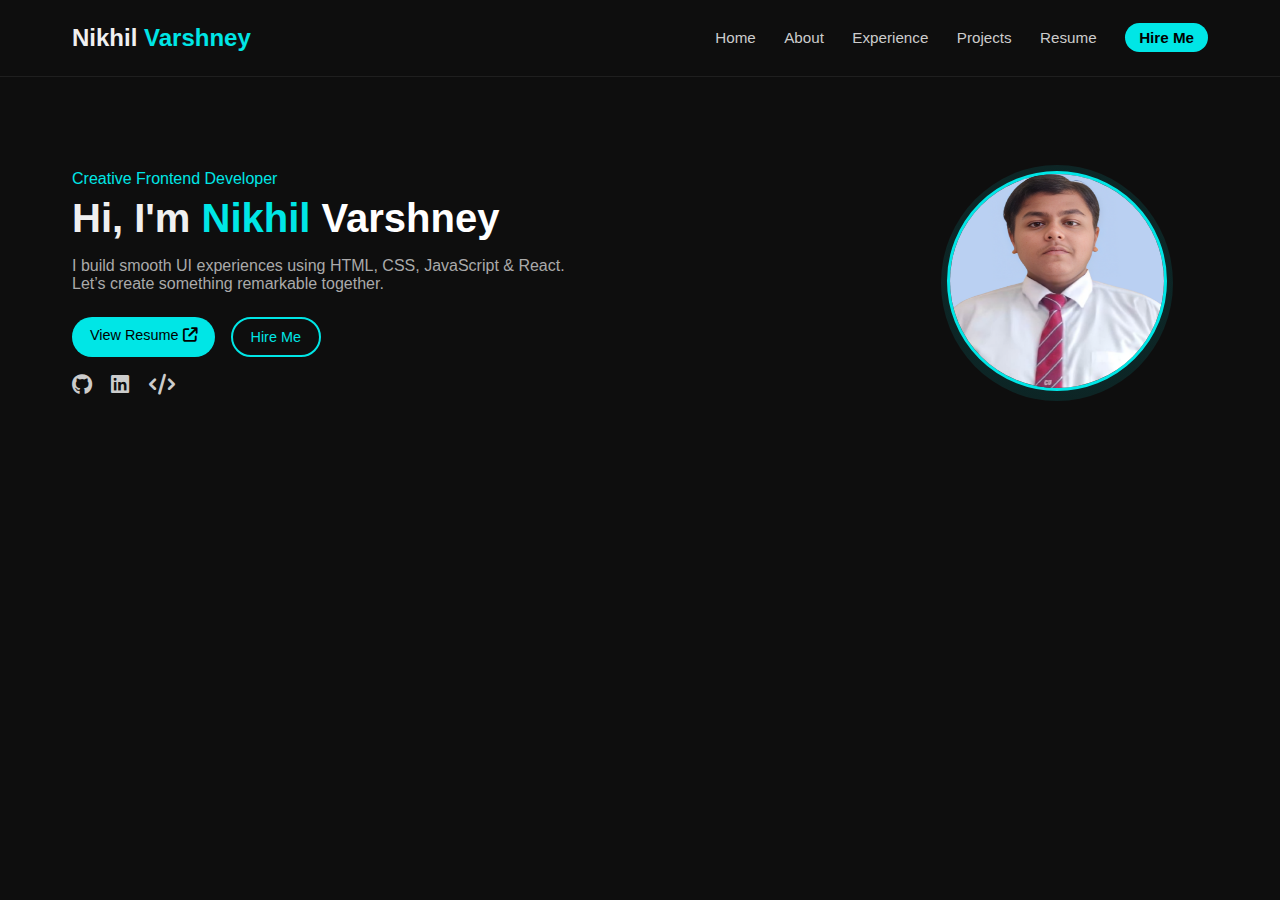
<file: index.html>
<!DOCTYPE html>
<html lang="en">
<head>
  <meta charset="UTF-8" />
  <meta name="viewport" content="width=device-width, initial-scale=1.0"/>
  <title>Nikhil Varshney | Portfolio</title>
  <link rel="stylesheet" href="style.css" />
  <link href="https://cdnjs.cloudflare.com/ajax/libs/font-awesome/6.5.0/css/all.min.css" rel="stylesheet" />
</head>
<body>

  <!-- HEADER -->
  <header>
    <div class="container nav">
      <h1>Nikhil <span>Varshney</span></h1>
      <nav>
        <a href="index.html" class="active">Home</a>
        <a href="about.html">About</a>
        <a href="experience.html">Experience</a>
        <a href="projects.html">Projects</a>
        <a href="https://drive.google.com/file/d/1GR6tdzxNCYlQW7DC6la7DAirOl8SXgv_/view?usp=sharing" target="_blank">Resume</a>
        <a href="https://6863a51a902bc8a4855fe875--dazzling-torte-f1b8de.netlify.app/" class="hire" id="openPopup">Hire Me</a>
      </nav>
    </div>
  </header>

  <!-- HERO SECTION -->
  <section class="hero-section container">
    <div class="hero-info">
      <p class="subtitle">Creative Frontend Developer</p>
      <h2 class="headline">Hi, I'm <span class="highlight">Nikhil</span> <span class="flicker">Varshney</span></h2>
      <p class="tagline">
        I build smooth UI experiences using HTML, CSS, JavaScript & React.<br />
        Let’s create something remarkable together.
      </p>
      <div class="cta-group">
        <a href="https://drive.google.com/file/d/1GR6tdzxNCYlQW7DC6la7DAirOl8SXgv_/view?usp=sharing" class="btn primary" target="_blank">
          View Resume <i class="fas fa-arrow-up-right-from-square"></i>
        </a>
        <a href="#" class="btn ghost" id="openPopup2">Hire Me</a>
      </div>
      <div class="social-icons">
        <a href="https://github.com/Nikhilji123" target="_blank"><i class="fab fa-github"></i></a>
        <a href="https://linkedin.com/in/nikhilvarshney-772559231" target="_blank"><i class="fab fa-linkedin"></i></a>
        <a href="#"><i class="fas fa-code"></i></a>
      </div>
    </div>

    <!-- Profile Image -->
    <div class="hero-image">
      <div class="avatar-glow">
        <img src= "\nikhil-home.png.png"  alt="" />
      </div>
    </div>
  </section>

  <!-- HIRE ME POPUP -->
  <div class="popup-overlay" id="popup">
    <div class="popup-card">
      <div class="popup-left">
      </div>
      <div class="popup-right">
        <h3>Nikhil <span>Varshney</span></h3>
        <p>Thanks for your interest!</p>
        <p>Email: <a href="mailto:nikhilvarshney123456@gmail.com">nikhilvarshney123456@gmail.com</a></p>
        <p>Phone: <a href="tel:+918604253300">+91 8604253300</a></p>
        <button id="closePopup">Close</button>
      </div>
    </div>
  </div>

  <!-- POPUP SCRIPT -->
  <script>
    const popup = document.getElementById('popup');
    const openBtn1 = document.getElementById('openPopup');
    const openBtn2 = document.getElementById('openPopup2');
    const closeBtn = document.getElementById('closePopup');

    openBtn1.addEventListener('click', (e) => {
      e.preventDefault();
      popup.style.display = 'flex';
    });
    openBtn2.addEventListener('click', (e) => {
      e.preventDefault();
      popup.style.display = 'flex';
    });
    closeBtn.addEventListener('click', () => {
      popup.style.display = 'none';
    });
    window.addEventListener('click', (e) => {
      if (e.target === popup) popup.style.display = 'none';
    });
  </script>

</body>
</html>
</file>
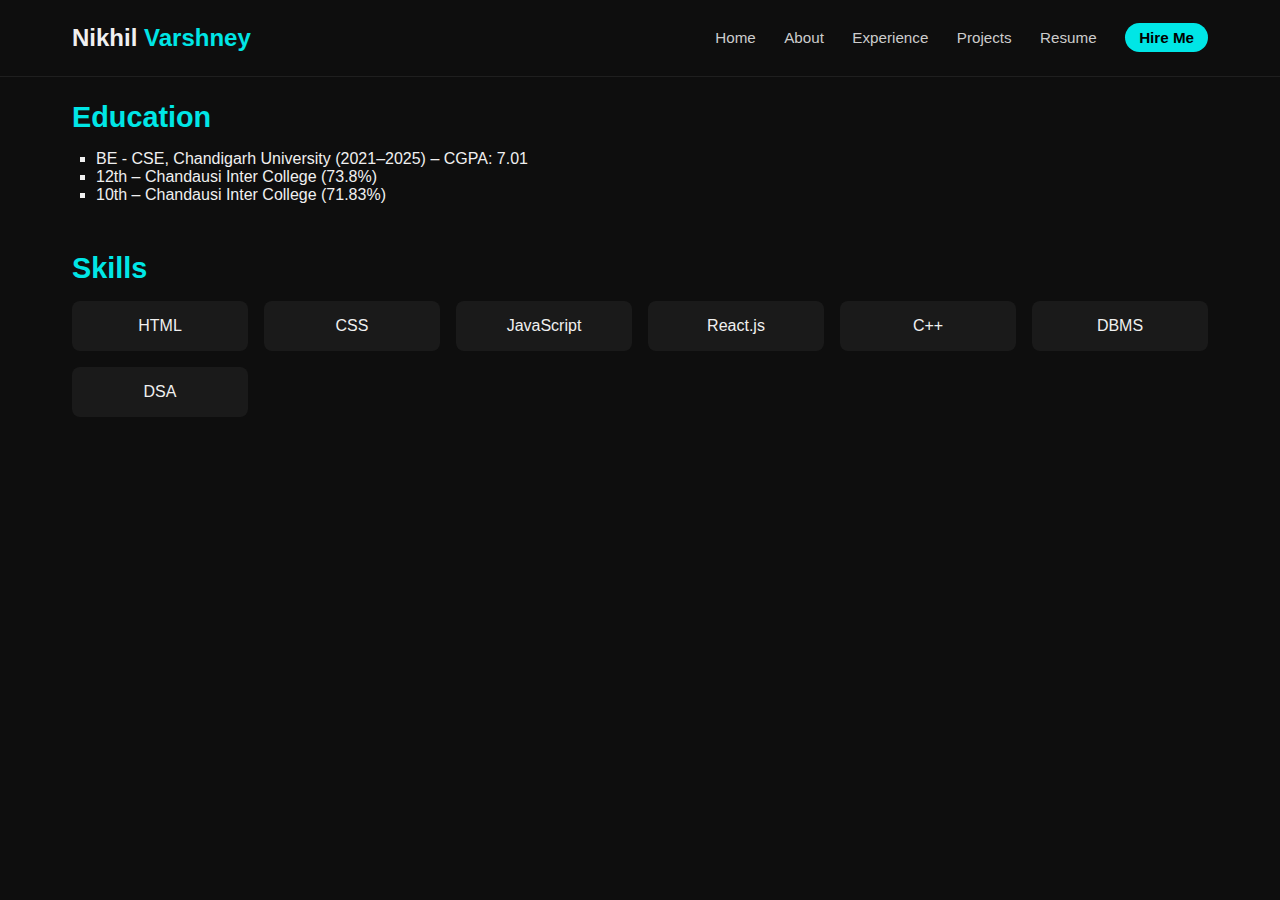
<file: about.html>
<!DOCTYPE html>
<html lang="en">
<head>
  <meta charset="UTF-8" />
  <meta name="viewport" content="width=device-width, initial-scale=1.0" />
  <title>About | Nikhil Varshney</title>
  <link rel="stylesheet" href="style.css" />
</head>
<body>
  <header>
    <div class="container nav">
      <h1>Nikhil <span>Varshney</span></h1>
      <nav>
        <a href="index.html">Home</a>
        <a href="about.html" class="active">About</a>
        <a href="experience.html">Experience</a>
        <a href="projects.html">Projects</a>
        <a href="https://drive.google.com/file/d/1GR6tdzxNCYlQW7DC6la7DAirOl8SXgv_/view?usp=sharing" target="_blank">Resume</a>
        <a href="#" class="hire" id="openPopup">Hire Me</a>
      </nav>
    </div>
  </header>

  <main class="container">
    <!-- Education Section -->
    <section id="education" style="margin-bottom: 3rem;">
      <h2 style="font-size: 1.8rem; margin-bottom: 1rem; color: #00e6e6;">Education</h2>
      <ul style="list-style: square; padding-left: 1.5rem;">
        <li>BE - CSE, Chandigarh University (2021–2025) – CGPA: 7.01</li>
        <li>12th – Chandausi Inter College (73.8%)</li>
        <li>10th – Chandausi Inter College (71.83%)</li>
      </ul>
    </section>

    <!-- Skills Section -->
    <section id="skills" style="margin-bottom: 3rem;">
      <h2 style="font-size: 1.8rem; margin-bottom: 1rem; color: #00e6e6;">Skills</h2>
      <ul style="display: grid; grid-template-columns: repeat(auto-fit, minmax(150px, 1fr)); gap: 1rem; padding-left: 0; list-style: none;">
        <li style="background: #1a1a1a; padding: 1rem; border-radius: 8px; text-align: center; transition: transform 0.3s;">HTML</li>
        <li style="background: #1a1a1a; padding: 1rem; border-radius: 8px; text-align: center; transition: transform 0.3s;">CSS</li>
        <li style="background: #1a1a1a; padding: 1rem; border-radius: 8px; text-align: center; transition: transform 0.3s;">JavaScript</li>
        <li style="background: #1a1a1a; padding: 1rem; border-radius: 8px; text-align: center; transition: transform 0.3s;">React.js</li>
        <li style="background: #1a1a1a; padding: 1rem; border-radius: 8px; text-align: center; transition: transform 0.3s;">C++</li>
        <li style="background: #1a1a1a; padding: 1rem; border-radius: 8px; text-align: center; transition: transform 0.3s;">DBMS</li>
        <li style="background: #1a1a1a; padding: 1rem; border-radius: 8px; text-align: center; transition: transform 0.3s;">DSA</li>
      </ul>
    </section>
  </main>

  <!-- Hire Me Popup -->
  <div class="popup-overlay" id="popup" style="position: fixed; top: 0; left: 0; width: 100%; height: 100%; background: rgba(0,0,0,0.7); display: none; justify-content: center; align-items: center; z-index: 9999;">
    <div class="popup-card" style="background: white; color: #111; padding: 1.5rem; border-radius: 10px; width: 350px; max-width: 90%; display: flex; align-items: center; gap: 1rem; box-shadow: 0 0 15px #00e6e6;">
      <div class="popup-left">
      </div>
      <div class="popup-right">
        <h3 style="margin: 0; color: #6b21a8;">Nikhil <span style="color: #111;">Varshney</span></h3>
        <p>Thanks for your interest!</p>
        <p>Email: <a href="mailto:nikhilvarshney123456@gmail.com">nikhilvarshney123456@gmail.com</a></p>
        <p>Phone: <a href="tel:+918604253300">+91 8604253300</a></p>
        <button id="closePopup" style="background: none; border: none; color: #6b21a8; font-weight: bold; margin-top: 0.5rem; cursor: pointer;">Close</button>
      </div>
    </div>
  </div>

  <script>
    document.querySelectorAll('#skills li').forEach(skill => {
      skill.addEventListener('mouseenter', () => {
        skill.style.transform = 'scale(1.05)';
      });
      skill.addEventListener('mouseleave', () => {
        skill.style.transform = 'scale(1)';
      });
    });

    const popup = document.getElementById('popup');
    const openBtn = document.getElementById('openPopup');
    const closeBtn = document.getElementById('closePopup');
    openBtn.addEventListener('click', (e) => {
      e.preventDefault();
      popup.style.display = 'flex';
    });
    closeBtn.addEventListener('click', () => {
      popup.style.display = 'none';
    });
    window.addEventListener('click', (e) => {
      if (e.target === popup) popup.style.display = 'none';
    });
  </script>
</body>
</html>
</file>
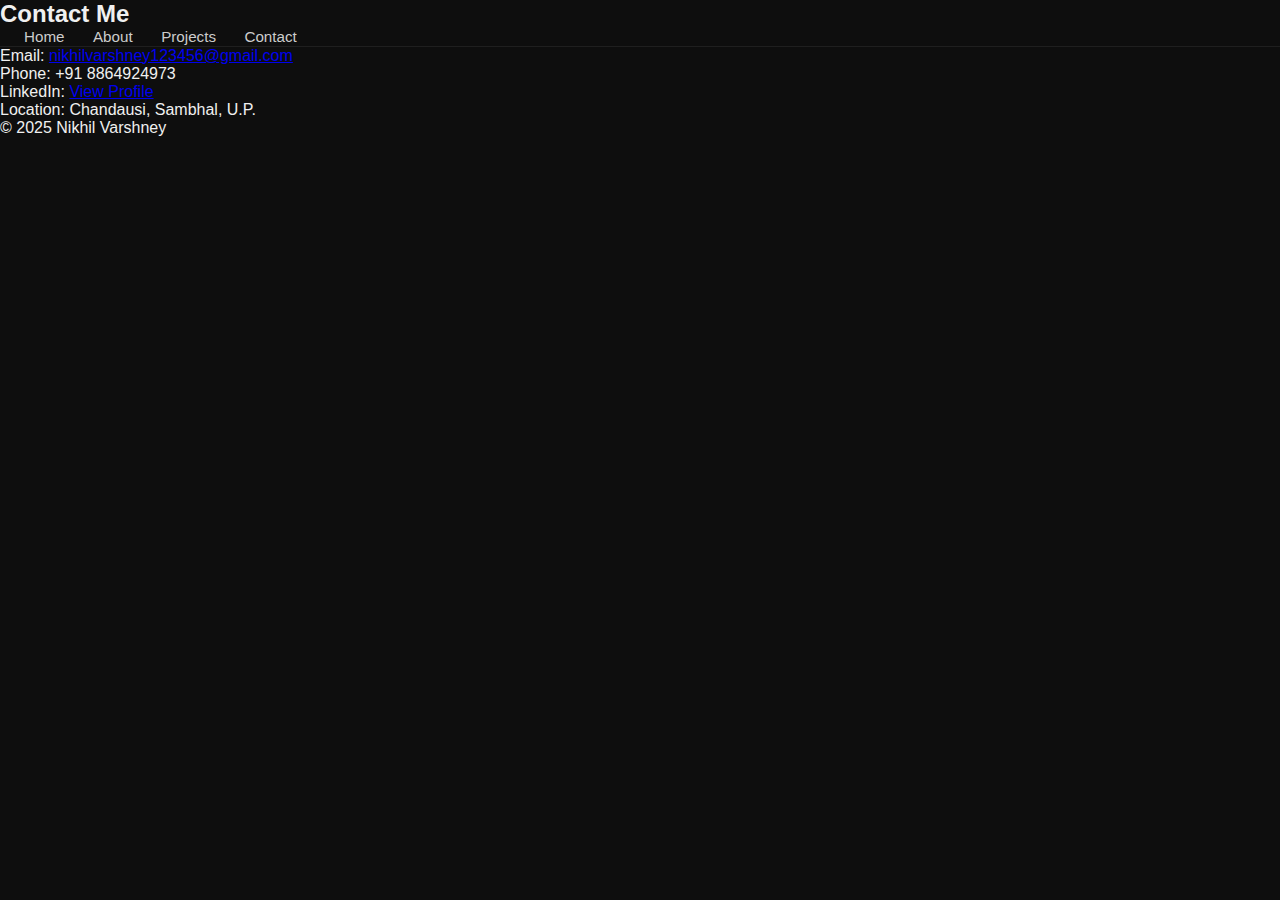
<file: contact.html>
<!DOCTYPE html>
<html>
<head>
  <title>Contact - Nikhil</title>
  <link rel="stylesheet" href="style.css" />
</head>
<body>
  <header>
    <h1>Contact Me</h1>
    <nav>
      <a href="index.html">Home</a>
      <a href="about.html">About</a>
      <a href="project.html">Projects</a>
      <a href="contact.html">Contact</a>
    </nav>
  </header>

  <section>
    <p>Email: <a href="mailto:nikhilvarshney123456@gmail.com">nikhilvarshney123456@gmail.com</a></p>
    <p>Phone: +91 8864924973</p>
    <p>LinkedIn: <a href="https://www.linkedin.com/in/nikhilvarshney-772559231">View Profile</a></p>
    <p>Location: Chandausi, Sambhal, U.P.</p>
  </section>

  <footer>© 2025 Nikhil Varshney</footer>
</body>
</html>
</file>
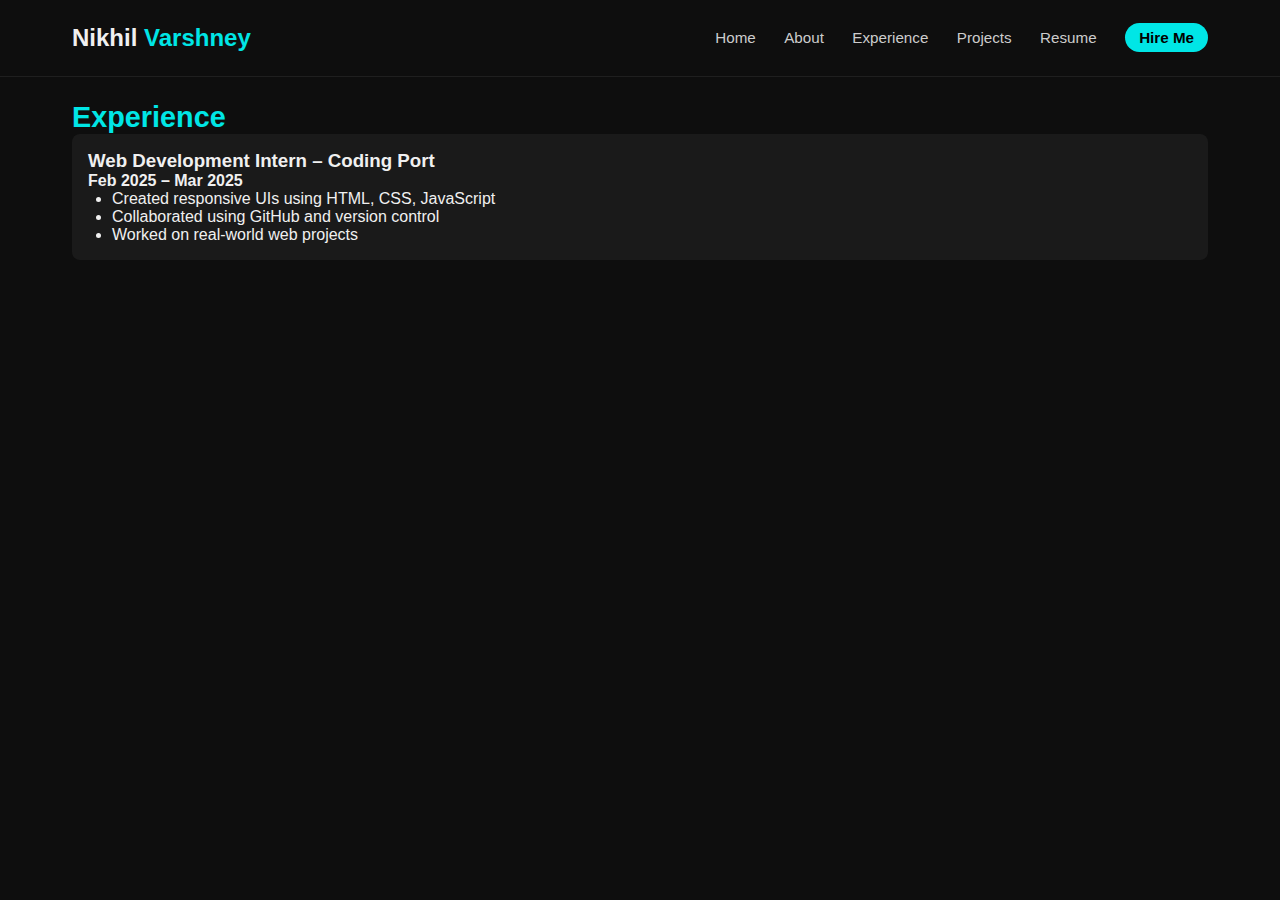
<file: experience.html>
<!DOCTYPE html>
<html lang="en">
<head>
  <meta charset="UTF-8" />
  <meta name="viewport" content="width=device-width, initial-scale=1.0" />
  <title>Experience | Nikhil Varshney</title>
  <link rel="stylesheet" href="style.css" />
</head>
<body>
  <header>
    <div class="container nav">
      <h1>Nikhil <span>Varshney</span></h1>
      <nav>
        <a href="index.html">Home</a>
        <a href="about.html">About</a>
        <a href="experience.html" class="active">Experience</a>
        <a href="projects.html">Projects</a>
        <a href="https://drive.google.com/file/d/1GR6tdzxNCYlQW7DC6la7DAirOl8SXgv_/view?usp=sharing" target="_blank">Resume</a>
        <a href="#" class="hire" id="openPopup">Hire Me</a>
      </nav>
    </div>
  </header>

  <main class="container">
    <section style="margin-bottom: 3rem;">
      <h2 style="font-size: 1.8rem; color: #00e6e6;">Experience</h2>
      <div style="background: #1a1a1a; padding: 1rem; border-radius: 8px; transition: transform 0.3s;">
        <h3>Web Development Intern – Coding Port</h3>
        <p><strong>Feb 2025 – Mar 2025</strong></p>
        <ul style="padding-left: 1.5rem;">
          <li>Created responsive UIs using HTML, CSS, JavaScript</li>
          <li>Collaborated using GitHub and version control</li>
          <li>Worked on real-world web projects</li>
        </ul>
      </div>
    </section>
  </main>

  <!-- Hire Me Popup -->
  <!-- Hire Me Popup -->
  <div class="popup-overlay" id="popup" style="position: fixed; top: 0; left: 0; width: 100%; height: 100%; background: rgba(0,0,0,0.7); display: none; justify-content: center; align-items: center; z-index: 9999;">
    <div class="popup-card" style="background: white; color: #111; padding: 1.5rem; border-radius: 10px; width: 350px; max-width: 90%; display: flex; align-items: center; gap: 1rem; box-shadow: 0 0 15px #00e6e6;">
      <div class="popup-left">
      </div>
      <div class="popup-right">
        <h3 style="margin: 0; color: #6b21a8;">Nikhil <span style="color: #111;">Varshney</span></h3>
        <p>Thanks for your interest!</p>
        <p>Email: <a href="mailto:nikhilvarshney123456@gmail.com">nikhilvarshney123456@gmail.com</a></p>
        <p>Phone: <a href="tel:+918604253300">+91 8604253300</a></p>
        <button id="closePopup" style="background: none; border: none; color: #6b21a8; font-weight: bold; margin-top: 0.5rem; cursor: pointer;">Close</button>
      </div>
    </div>
  </div>

  <script>
    const box = document.querySelector('main section div');
    box.addEventListener('mouseenter', () => box.style.transform = 'scale(1.03)');
    box.addEventListener('mouseleave', () => box.style.transform = 'scale(1)');

    const popup = document.getElementById('popup');
    const openBtn = document.getElementById('openPopup');
    const closeBtn = document.getElementById('closePopup');
    openBtn.addEventListener('click', e => { e.preventDefault(); popup.style.display = 'flex'; });
    closeBtn.addEventListener('click', () => popup.style.display = 'none');
    window.addEventListener('click', e => { if (e.target === popup) popup.style.display = 'none'; });
  </script>
</body>
</html>
</file>
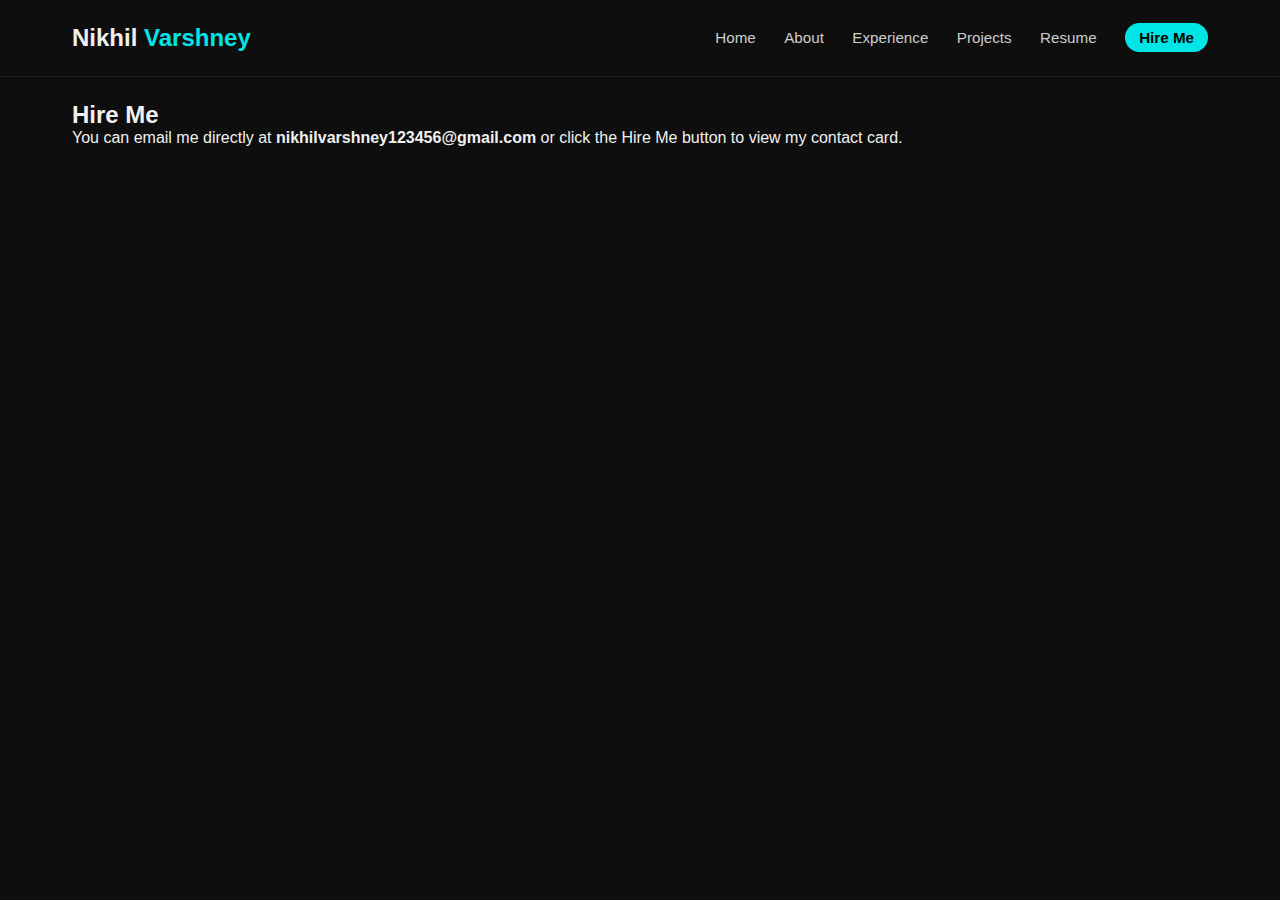
<file: hire.html>
<!DOCTYPE html>
<html>
<head>
  <title>Hire Me | Nikhil Varshney</title>
  <link rel="stylesheet" href="style.css" />
</head>
<body>
  <header>
    <div class="container nav">
      <h1>Nikhil <span>Varshney</span></h1>
      <nav>
        <a href="index.html">Home</a>
        <a href="about.html">About</a>
        <a href="experience.html">Experience</a>
        <a href="projects.html">Projects</a>
        <a href="https://drive.google.com/file/d/1GR6tdzxNCYlQW7DC6la7DAirOl8SXgv_/view?usp=sharing" target="_blank">Resume</a>
        <a href="#" class="hire" id="openPopup">Hire Me</a>
      </nav>
    </div>
  </header>
  <main class="container">
    <h2>Hire Me</h2>
    <p>You can email me directly at <strong>nikhilvarshney123456@gmail.com</strong> or click the Hire Me button to view my contact card.</p>
  </main>
</body>
</html>
</file>
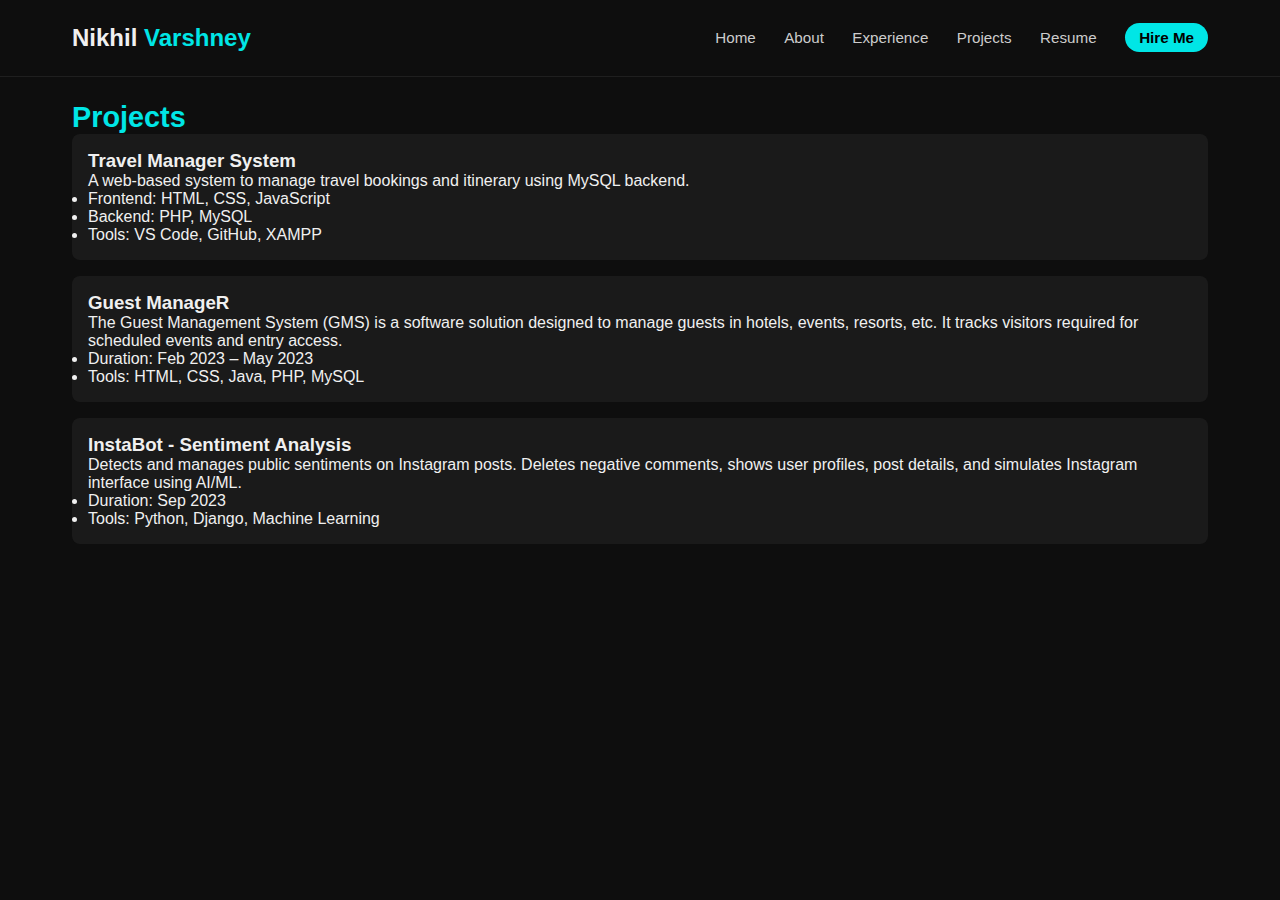
<file: projects.html>
<!DOCTYPE html>
<html lang="en">
<head>
  <meta charset="UTF-8" />
  <meta name="viewport" content="width=device-width, initial-scale=1.0" />
  <title>Projects | Nikhil Varshney</title>
  <link rel="stylesheet" href="style.css" />
</head>
<body>
  <header>
    <div class="container nav">
      <h1>Nikhil <span>Varshney</span></h1>
      <nav>
        <a href="index.html">Home</a>
        <a href="about.html">About</a>
        <a href="experience.html">Experience</a>
        <a href="projects.html" class="active">Projects</a>
        <a href="https://drive.google.com/file/d/1GR6tdzxNCYlQW7DC6la7DAirOl8SXgv_/view?usp=sharing" target="_blank">Resume</a>
        <a href="#" class="hire" id="openPopup">Hire Me</a>
      </nav>
    </div>
  </header>

  <main class="container">
    <section style="margin-bottom: 3rem;">
      <h2 style="font-size: 1.8rem; color: #00e6e6;">Projects</h2>

      <!-- Project 1 -->
      <div class="project-card">
        <h3>Travel Manager System</h3>
        <p>A web-based system to manage travel bookings and itinerary using MySQL backend.</p>
        <ul>
          <li>Frontend: HTML, CSS, JavaScript</li>
          <li>Backend: PHP, MySQL</li>
          <li>Tools: VS Code, GitHub, XAMPP</li>
        </ul>
      </div>

      <!-- Project 2 -->
      <div class="project-card">
        <h3>Guest ManageR</h3>
        <p>The Guest Management System (GMS) is a software solution designed to manage guests in hotels, events, resorts, etc. It tracks visitors required for scheduled events and entry access.</p>
        <ul>
          <li>Duration: Feb 2023 – May 2023</li>
          <li>Tools: HTML, CSS, Java, PHP, MySQL</li>
        </ul>
      </div>

      <!-- Project 3 -->
      <div class="project-card">
        <h3>InstaBot - Sentiment Analysis</h3>
        <p>Detects and manages public sentiments on Instagram posts. Deletes negative comments, shows user profiles, post details, and simulates Instagram interface using AI/ML.</p>
        <ul>
          <li>Duration: Sep 2023</li>
          <li>Tools: Python, Django, Machine Learning</li>
        </ul>
      </div>

    </section>
  </main>

  <!-- Hire Me Popup -->
  <div class="popup-overlay" id="popup" style="position: fixed; top: 0; left: 0; width: 100%; height: 100%; background: rgba(0,0,0,0.7); display: none; justify-content: center; align-items: center; z-index: 9999;">
    <div class="popup-card" style="background: white; color: #111; padding: 1.5rem; border-radius: 10px; width: 350px; max-width: 90%; display: flex; align-items: center; gap: 1rem; box-shadow: 0 0 15px #00e6e6;">
      <div class="popup-left">
      </div>
      <div class="popup-right">
        <h3 style="margin: 0; color: #6b21a8;">Nikhil <span style="color: #111;">Varshney</span></h3>
        <p>Email: <a href="mailto:nikhilvarshney123456@gmail.com">nikhilvarshney123456@gmail.com</a></p>
        <p>Phone: <a href="tel:+918604253300">+91 8604253300</a></p>
        <button id="closePopup" style="background: none; border: none; color: #6b21a8; font-weight: bold; margin-top: 0.5rem; cursor: pointer;">Close</button>
      </div>
    </div>
  </div>

  <script>
    document.querySelectorAll('.project-card').forEach(card => {
      card.style.background = '#1a1a1a';
      card.style.padding = '1rem';
      card.style.borderRadius = '8px';
      card.style.marginBottom = '1rem';
      card.style.transition = 'transform 0.3s';
      card.addEventListener('mouseenter', () => card.style.transform = 'scale(1.03)');
      card.addEventListener('mouseleave', () => card.style.transform = 'scale(1)');
    });

    const popup = document.getElementById('popup');
    const openBtn = document.getElementById('openPopup');
    const closeBtn = document.getElementById('closePopup');
    openBtn.addEventListener('click', e => { e.preventDefault(); popup.style.display = 'flex'; });
    closeBtn.addEventListener('click', () => popup.style.display = 'none');
    window.addEventListener('click', e => { if (e.target === popup) popup.style.display = 'none'; });
  </script>
</body>
</html>
</file>
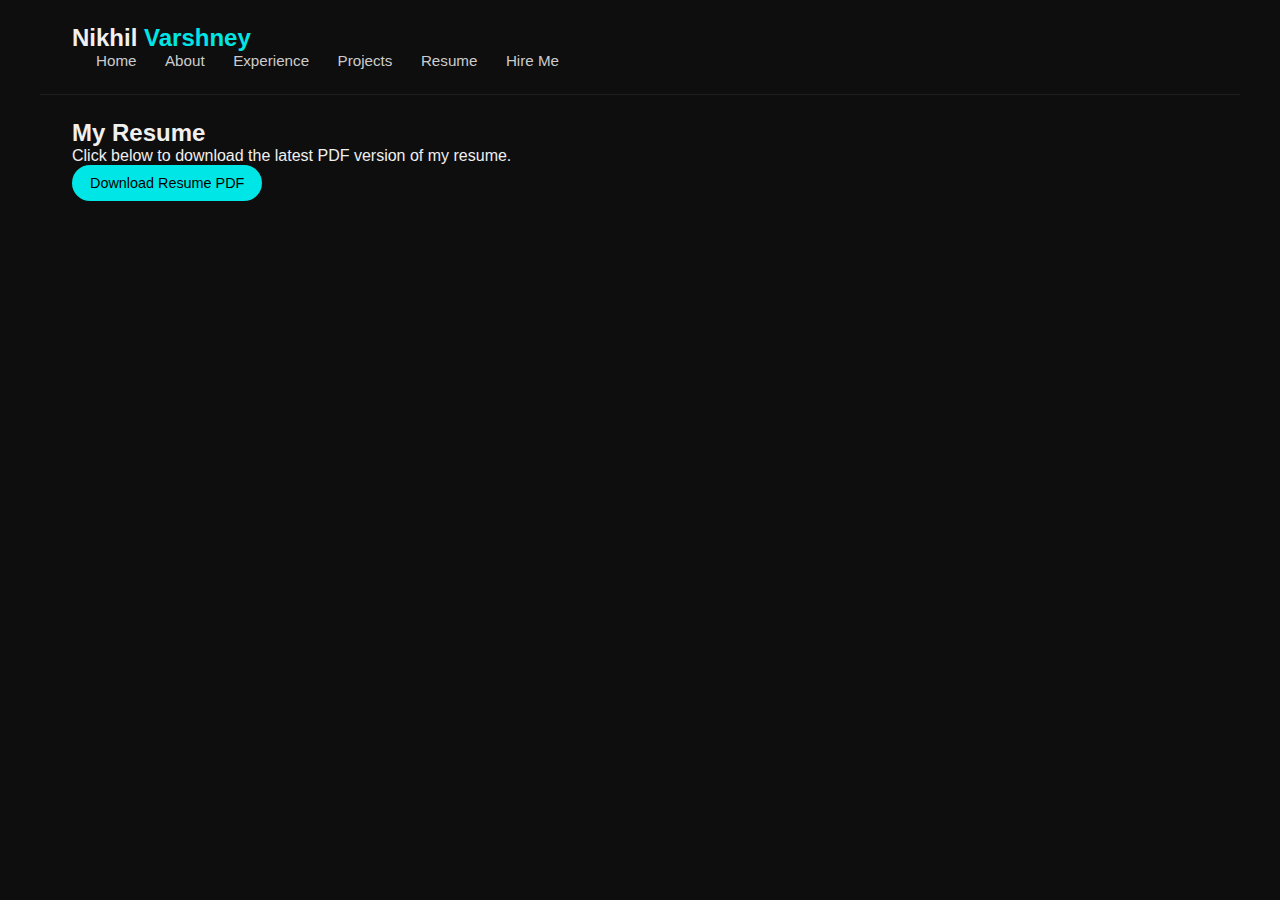
<file: resume.html>
<!DOCTYPE html>
<html>
<head>
  <title>Resume | Nikhil Varshney</title>
  <link rel="stylesheet" href="style.css" />
</head>
<body>
  <header class="topbar container">
    <h1 class="logo">Nikhil <span>Varshney</span></h1>
    <nav class="main-nav">
      <a href="index.html">Home</a>
      <a href="about.html">About</a>
      <a href="experience.html">Experience</a>
      <a href="projects.html">Projects</a>
      <a href="resume.html" class="active">Resume</a>
      <a href="hire.html" class="btn-link">Hire Me</a>
    </nav>
  </header>

  <main class="container">
    <h2>My Resume</h2>
    <p>Click below to download the latest PDF version of my resume.</p>
    <a href="assets/resume.pdf" class="btn primary" download>Download Resume PDF</a>
  </main>
</body>
</html>
</file>
<file: style.css>
/* RESET */
* {
  margin: 0;
  padding: 0;
  box-sizing: border-box;
}
body {
  font-family: 'Segoe UI', sans-serif;
  background: #0e0e0e;
  color: #f0f0f0;
}

/* CONTAINER */
.container {
  max-width: 1200px;
  margin: auto;
  padding: 1.5rem 2rem;
}

/* HEADER */
header {
  background: #0e0e0e;
  border-bottom: 1px solid #1f1f1f;
  position: sticky;
  top: 0;
  z-index: 1000;
}
.container.nav {
  display: flex;
  justify-content: space-between;
  align-items: center;
}
header h1 {
  font-size: 1.5rem;
}
header h1 span {
  color: #00e6e6;
}
nav a {
  margin-left: 1.5rem;
  text-decoration: none;
  color: #ccc;
  font-size: 0.95rem;
  transition: color 0.3s ease;
}
nav a:hover {
  color: #00e6e6;
}
nav .hire {
  background: #00e6e6;
  padding: 6px 14px;
  border-radius: 20px;
  color: #000;
  font-weight: bold;
}

/* HERO SECTION */
.hero-section {
  display: flex;
  flex-wrap: wrap;
  align-items: center;
  justify-content: space-between;
  gap: 2rem;
  margin-top: 4rem;
}
.hero-info {
  flex: 1 1 500px;
}
.subtitle {
  color: #00e6e6;
  margin-bottom: 0.5rem;
}
.headline {
  font-size: 2.5rem;
  margin-bottom: 1rem;
}
.highlight {
  color: #00e6e6;
}
.flicker {
  color: white;
  animation: flicker 2s infinite;
}
@keyframes flicker {
  0%, 100% { opacity: 1; }
  50% { opacity: 0.6; }
}
.tagline {
  color: #aaa;
  font-size: 1rem;
  margin-bottom: 1.5rem;
  max-width: 500px;
}
.cta-group {
  display: flex;
  gap: 1rem;
  margin-bottom: 1rem;
}
.btn {
  display: inline-block;
  padding: 10px 18px;
  border-radius: 20px;
  font-size: 0.9rem;
  text-decoration: none;
  transition: 0.3s ease;
}
.primary {
  background: #00e6e6;
  color: #000;
}
.primary:hover {
  background: #00cccc;
}
.ghost {
  border: 2px solid #00e6e6;
  color: #00e6e6;
  background: transparent;
}
.ghost:hover {
  background: #00e6e6;
  color: #000;
}
.social-icons a {
  color: #ccc;
  font-size: 1.3rem;
  margin-right: 15px;
  transition: color 0.3s ease;
}
.social-icons a:hover {
  color: #00e6e6;
}
.hero-image {
  flex: 1;
  display: flex;
  justify-content: center;
}
.avatar-glow {
  padding: 6px;
  border-radius: 50%;
  background: radial-gradient(circle, #00e6e633, #00e6e611);
  animation: pulse 3s infinite;
}
.avatar-glow img {
  width: 220px;
  height: 220px;
  border-radius: 50%;
  border: 3px solid #00e6e6;
}
@keyframes pulse {
  0%, 100% {
    box-shadow: 0 0 15px #00e6e6, 0 0 30px #00e6e644;
  }
  50% {
    box-shadow: 0 0 30px #00e6e6, 0 0 60px #00e6e655;
  }
}

/* POPUP */
.popup-overlay {
  position: fixed;
  top: 0; left: 0;
  width: 100%;
  height: 100%;
  background: rgba(0,0,0,0.7);
  display: none;
  justify-content: center;
  align-items: center;
  z-index: 9999;
}
.popup-card {
  background: white;
  color: #111;
  padding: 1.5rem;
  border-radius: 10px;
  width: 350px;
  max-width: 90%;
  display: flex;
  align-items: center;
  gap: 1rem;
  box-shadow: 0 0 15px #00e6e6;
}
.popup-left img {
  width: 60px;
  height: 60px;
  border-radius: 50%;
  object-fit: cover;
  border: 2px solid #00e6e6;
}
.popup-right h3 {
  margin: 0;
  color: #6b21a8;
}
.popup-right span {
  color: #111;
}
.popup-right p {
  margin: 0.2rem 0;
  font-size: 0.9rem;
}
.popup-right a {
  color: #333;
  text-decoration: none;
}
.popup-right button {
  background: none;
  border: none;
  color: #6b21a8;
  font-weight: bold;
  margin-top: 0.5rem;
  cursor: pointer;
}
.popup-right button:hover {
  text-decoration: underline;
}

/* RESPONSIVE */
@media (max-width: 768px) {
  .hero-section {
    flex-direction: column;
    text-align: center;
  }
  .container.nav {
    flex-direction: column;
    gap: 1rem;
  }
}
</file>
